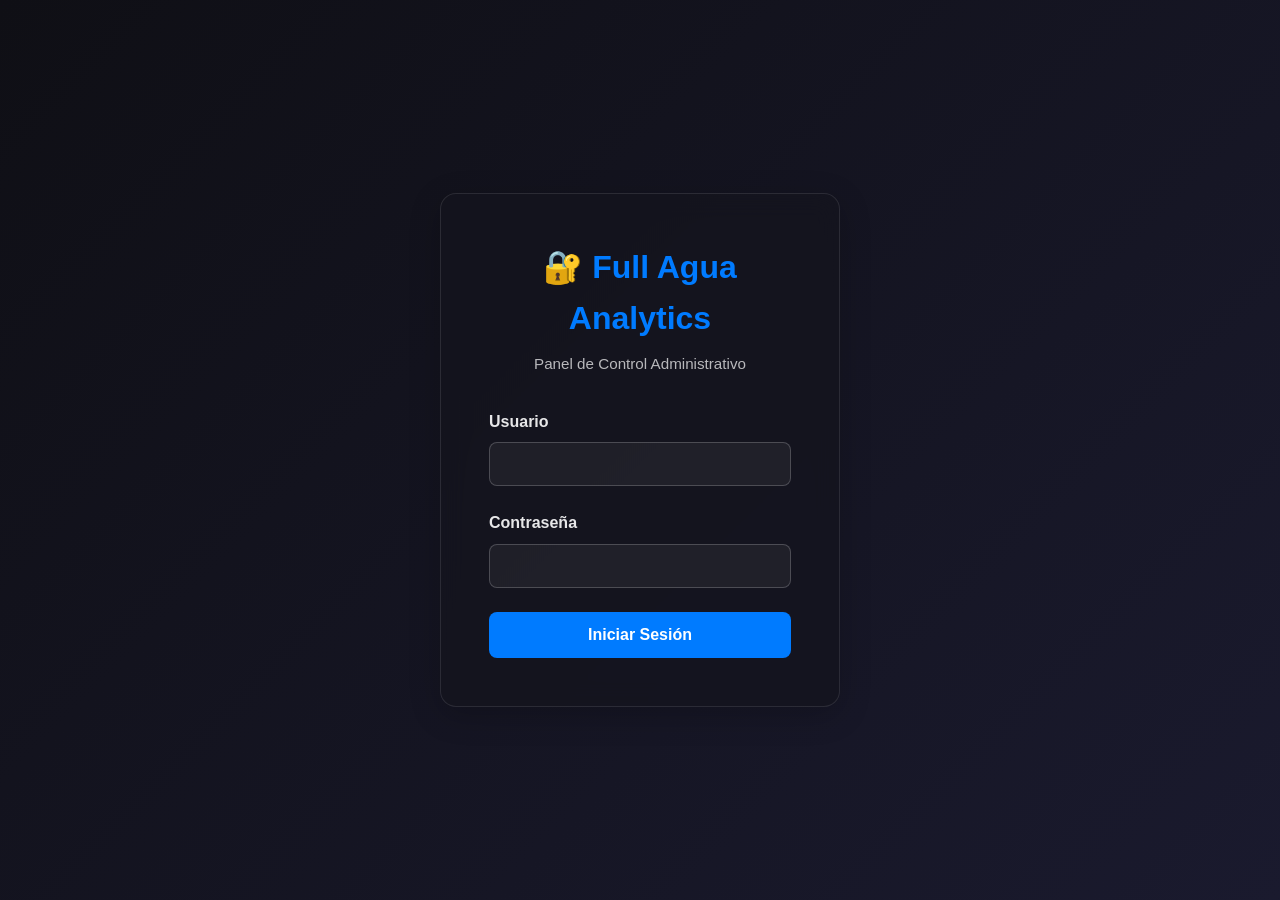
<file: dashboard.html>
<!DOCTYPE html>
<html lang="es">
<head>
  <meta charset="UTF-8">
  <meta name="viewport" content="width=device-width, initial-scale=1.0">
  <title>Dashboard Analytics - Full Agua Service</title>
  <style>
    :root {
      --primary: #99a6b8;
      --accent: #007BFF;
      --cta-orange: #EB7100;
      --accent-green: #00D084;
      --dark-bg: #0f0f15;
      --card-bg: rgba(20, 20, 30, 0.75);
      --text-light: #FFFFFF;
      --border-radius: 16px;
      --shadow: 0 8px 32px rgba(0, 0, 0, 0.2);
      --transition: all 0.3s ease;
    }

    * {
      margin: 0;
      padding: 0;
      box-sizing: border-box;
    }

    body {
      font-family: 'Inter', -apple-system, BlinkMacSystemFont, 'Segoe UI', sans-serif;
      background: linear-gradient(135deg, #0f0f15 0%, #1a1a2e 100%);
      color: var(--text-light);
      line-height: 1.6;
      min-height: 100vh;
    }

    /* === LOGIN === */
    .login-container {
      display: flex;
      justify-content: center;
      align-items: center;
      min-height: 100vh;
      padding: 20px;
    }

    .login-box {
      background: var(--card-bg);
      backdrop-filter: blur(12px);
      border-radius: var(--border-radius);
      padding: 3rem;
      box-shadow: var(--shadow);
      border: 1px solid rgba(255, 255, 255, 0.1);
      max-width: 400px;
      width: 100%;
    }

    .login-logo {
      text-align: center;
      margin-bottom: 2rem;
    }

    .login-logo h1 {
      color: var(--accent);
      font-size: 2rem;
      margin-bottom: 0.5rem;
    }

    .login-logo p {
      color: rgba(255, 255, 255, 0.7);
      font-size: 0.95rem;
    }

    .form-group {
      margin-bottom: 1.5rem;
    }

    .form-group label {
      display: block;
      margin-bottom: 0.5rem;
      font-weight: 600;
      color: rgba(255, 255, 255, 0.9);
    }

    .form-group input {
      width: 100%;
      padding: 12px 16px;
      border-radius: 8px;
      border: 1px solid rgba(255, 255, 255, 0.2);
      background: rgba(255, 255, 255, 0.05);
      color: var(--text-light);
      font-size: 1rem;
      transition: var(--transition);
    }

    .form-group input:focus {
      outline: none;
      border-color: var(--accent);
      background: rgba(255, 255, 255, 0.1);
    }

    .btn-login {
      width: 100%;
      padding: 14px;
      border-radius: 8px;
      border: none;
      background: var(--accent);
      color: white;
      font-size: 1rem;
      font-weight: 600;
      cursor: pointer;
      transition: var(--transition);
    }

    .btn-login:hover {
      background: #0056b3;
      transform: translateY(-2px);
      box-shadow: 0 4px 12px rgba(0, 123, 255, 0.4);
    }

    .error-message {
      background: rgba(235, 113, 0, 0.2);
      border: 1px solid var(--cta-orange);
      border-radius: 8px;
      padding: 12px;
      margin-top: 1rem;
      text-align: center;
      color: var(--cta-orange);
      display: none;
    }

    /* === DASHBOARD === */
    .dashboard {
      display: block;
      min-height: 100vh;
    }

    .dashboard-header {
      background: var(--card-bg);
      backdrop-filter: blur(12px);
      padding: 1.5rem 5%;
      border-bottom: 1px solid rgba(255, 255, 255, 0.1);
      display: flex;
      justify-content: space-between;
      align-items: center;
      flex-wrap: wrap;
      gap: 1rem;
    }

    .dashboard-title {
      display: flex;
      align-items: center;
      gap: 1rem;
    }

    .dashboard-title h1 {
      font-size: 1.8rem;
      color: var(--accent);
    }

    .btn-logout {
      padding: 10px 24px;
      border-radius: 8px;
      border: 1px solid var(--cta-orange);
      background: transparent;
      color: var(--cta-orange);
      font-weight: 600;
      cursor: pointer;
      transition: var(--transition);
    }

    .btn-logout:hover {
      background: var(--cta-orange);
      color: white;
    }

    .btn-refresh {
      padding: 10px 24px;
      border-radius: 8px;
      border: 1px solid var(--accent-green);
      background: transparent;
      color: var(--accent-green);
      font-weight: 600;
      cursor: pointer;
      transition: var(--transition);
    }

    .btn-refresh:hover {
      background: var(--accent-green);
      color: white;
    }

    .dashboard-content {
      padding: 3rem 5%;
      max-width: 1400px;
      margin: 0 auto;
    }

    .stats-grid {
      display: grid;
      grid-template-columns: repeat(auto-fit, minmax(280px, 1fr));
      gap: 2rem;
      margin-bottom: 3rem;
    }

    .stat-card {
      background: var(--card-bg);
      backdrop-filter: blur(12px);
      border-radius: var(--border-radius);
      padding: 2rem;
      border: 1px solid rgba(255, 255, 255, 0.1);
      box-shadow: var(--shadow);
      transition: var(--transition);
    }

    .stat-card:hover {
      transform: translateY(-5px);
      box-shadow: 0 12px 40px rgba(0, 0, 0, 0.3);
    }

    .stat-icon {
      width: 60px;
      height: 60px;
      border-radius: 12px;
      display: flex;
      align-items: center;
      justify-content: center;
      font-size: 2rem;
      margin-bottom: 1rem;
    }

    .stat-icon.visits {
      background: rgba(0, 123, 255, 0.2);
      color: var(--accent);
    }

    .stat-icon.contact {
      background: rgba(0, 208, 132, 0.2);
      color: var(--accent-green);
    }

    .stat-icon.share {
      background: rgba(235, 113, 0, 0.2);
      color: var(--cta-orange);
    }

    .stat-number {
      font-size: 3rem;
      font-weight: 700;
      margin-bottom: 0.5rem;
      background: linear-gradient(135deg, #007BFF, #00D084);
      -webkit-background-clip: text;
      -webkit-text-fill-color: transparent;
      background-clip: text;
    }

    .stat-label {
      color: rgba(255, 255, 255, 0.7);
      font-size: 1.1rem;
      font-weight: 500;
    }

    .section-title {
      font-size: 1.8rem;
      margin-bottom: 1.5rem;
      color: var(--accent);
      display: flex;
      align-items: center;
      gap: 1rem;
    }

    .section-title::after {
      content: '';
      flex: 1;
      height: 2px;
      background: linear-gradient(to right, var(--accent), transparent);
    }

    .data-section {
      background: var(--card-bg);
      backdrop-filter: blur(12px);
      border-radius: var(--border-radius);
      padding: 2rem;
      margin-bottom: 2rem;
      border: 1px solid rgba(255, 255, 255, 0.1);
      box-shadow: var(--shadow);
    }

    .table-container {
      overflow-x: auto;
      max-height: 600px;
      overflow-y: auto;
    }

    .table-container::-webkit-scrollbar {
      width: 8px;
      height: 8px;
    }

    .table-container::-webkit-scrollbar-track {
      background: rgba(255, 255, 255, 0.05);
      border-radius: 4px;
    }

    .table-container::-webkit-scrollbar-thumb {
      background: var(--accent);
      border-radius: 4px;
    }

    .table-container::-webkit-scrollbar-thumb:hover {
      background: #0056b3;
    }

    table {
      width: 100%;
      border-collapse: collapse;
      margin-top: 1rem;
    }

    thead {
      background: rgba(0, 123, 255, 0.1);
      position: sticky;
      top: 0;
      z-index: 10;
    }

    th {
      padding: 1rem;
      text-align: left;
      font-weight: 600;
      color: var(--accent);
      border-bottom: 2px solid var(--accent);
    }

    td {
      padding: 1rem;
      border-bottom: 1px solid rgba(255, 255, 255, 0.1);
    }

    tbody tr {
      transition: var(--transition);
    }

    tbody tr:hover {
      background: rgba(255, 255, 255, 0.05);
    }

    .badge {
      display: inline-block;
      padding: 4px 12px;
      border-radius: 20px;
      font-size: 0.85rem;
      font-weight: 600;
    }

    .badge.whatsapp {
      background: rgba(37, 211, 102, 0.2);
      color: #25D366;
      border: 1px solid #25D366;
    }

    .badge.facebook {
      background: rgba(24, 119, 242, 0.2);
      color: #1877F2;
      border: 1px solid #1877F2;
    }

    .badge.copy_link {
      background: rgba(153, 166, 184, 0.2);
      color: var(--primary);
      border: 1px solid var(--primary);
    }

    .loading {
      text-align: center;
      padding: 3rem;
      font-size: 1.2rem;
      color: rgba(255, 255, 255, 0.7);
    }

    .no-data {
      text-align: center;
      padding: 3rem;
      color: rgba(255, 255, 255, 0.5);
      font-style: italic;
    }

    @media (max-width: 768px) {
      .dashboard-header {
        flex-direction: column;
        align-items: flex-start;
      }

      .dashboard-title h1 {
        font-size: 1.5rem;
      }

      .stats-grid {
        grid-template-columns: 1fr;
      }

      .stat-number {
        font-size: 2.5rem;
      }

      table {
        font-size: 0.9rem;
      }

      th, td {
        padding: 0.75rem 0.5rem;
      }
    }

    .hidden {
      display: none !important;
    }
  </style>
</head>
<body>
  <!-- LOGIN -->
  <div class="login-container" id="loginContainer">
    <div class="login-box">
      <div class="login-logo">
        <h1>🔐 Full Agua Analytics</h1>
        <p>Panel de Control Administrativo</p>
      </div>
      <form id="loginForm">
        <div class="form-group">
          <label for="username">Usuario</label>
          <input type="text" id="username" name="username" required autocomplete="username">
        </div>
        <div class="form-group">
          <label for="password">Contraseña</label>
          <input type="password" id="password" name="password" required autocomplete="current-password">
        </div>
        <button type="submit" class="btn-login">Iniciar Sesión</button>
        <div class="error-message" id="errorMessage">Usuario o contraseña incorrectos</div>
      </form>
    </div>
  </div>

  <!-- DASHBOARD -->
  <div class="dashboard hidden" id="dashboard">
    <header class="dashboard-header">
      <div class="dashboard-title">
        <h1>📊 Dashboard Analytics</h1>
      </div>
      <div style="display: flex; gap: 1rem;">
        <button class="btn-refresh" onclick="loadData()">🔄 Actualizar</button>
        <button class="btn-logout" onclick="logout()">Cerrar Sesión</button>
      </div>
    </header>

    <main class="dashboard-content">
      <!-- ESTADÍSTICAS RESUMEN -->
      <div class="stats-grid">
        <div class="stat-card">
          <div class="stat-icon visits">👁️</div>
          <div class="stat-number" id="totalVisits">0</div>
          <div class="stat-label">Visitas Totales</div>
        </div>
        <div class="stat-card">
          <div class="stat-icon contact">📞</div>
          <div class="stat-number" id="totalContacts">0</div>
          <div class="stat-label">Clicks de Contacto</div>
        </div>
        <div class="stat-card">
          <div class="stat-icon share">📤</div>
          <div class="stat-number" id="totalShares">0</div>
          <div class="stat-label">Veces Compartido</div>
        </div>
      </div>

      <!-- VISITAS A LA PÁGINA -->
      <section class="data-section">
        <h2 class="section-title">👁️ Visitas a la Página</h2>
        <div class="table-container">
          <table>
            <thead>
              <tr>
                <th>Fecha y Hora</th>
                <th>Navegador</th>
                <th>Resolución</th>
                <th>Ubicación</th>
              </tr>
            </thead>
            <tbody id="visitsTable">
              <tr><td colspan="4" class="loading">Cargando datos...</td></tr>
            </tbody>
          </table>
        </div>
      </section>

      <!-- CLICKS DE CONTACTO -->
      <section class="data-section">
        <h2 class="section-title">📞 Clicks de Contacto (WhatsApp/Facebook)</h2>
        <div class="table-container">
          <table>
            <thead>
              <tr>
                <th>Fecha y Hora</th>
                <th>Plataforma</th>
                <th>Ubicación del Botón</th>
                <th>URL</th>
              </tr>
            </thead>
            <tbody id="contactsTable">
              <tr><td colspan="4" class="loading">Cargando datos...</td></tr>
            </tbody>
          </table>
        </div>
      </section>

      <!-- COMPARTIDOS -->
      <section class="data-section">
        <h2 class="section-title">📤 Veces que se Compartió el Sitio</h2>
        <div class="table-container">
          <table>
            <thead>
              <tr>
                <th>Fecha y Hora</th>
                <th>Plataforma</th>
                <th>Ubicación del Botón</th>
              </tr>
            </thead>
            <tbody id="sharesTable">
              <tr><td colspan="3" class="loading">Cargando datos...</td></tr>
            </tbody>
          </table>
        </div>
      </section>
    </main>
  </div>

  <script>
    // Configuración de Supabase
    const SUPABASE_URL = 'https://wbjirmuvpdxwqciasapb.supabase.co';
    const SUPABASE_ANON_KEY = 'eyJhbGciOiJIUzI1NiIsInR5cCI6IkpXVCJ9.eyJpc3MiOiJzdXBhYmFzZSIsInJlZiI6IndiamlybXV2cGR4d3FjaWFzYXBiIiwicm9sZSI6ImFub24iLCJpYXQiOjE3NjIzMDA2MTUsImV4cCI6MjA3Nzg3NjYxNX0.5pbhQbmO_EPxedegYixlShfEuY23nAfKpmE-x_PoyU8';

    // Credenciales (CAMBIAR POR LAS TUYAS)
    const CREDENTIALS = {
      username: 'admin',
      password: 'fullAgua2025'
    };

    // LOGIN
    document.getElementById('loginForm').addEventListener('submit', (e) => {
      e.preventDefault();
      const username = document.getElementById('username').value;
      const password = document.getElementById('password').value;
      
      if (username === CREDENTIALS.username && password === CREDENTIALS.password) {
        sessionStorage.setItem('authenticated', 'true');
        showDashboard();
        loadData();
      } else {
        document.getElementById('errorMessage').style.display = 'block';
        setTimeout(() => {
          document.getElementById('errorMessage').style.display = 'none';
        }, 3000);
      }
    });

    // LOGOUT
    function logout() {
      sessionStorage.removeItem('authenticated');
      document.getElementById('dashboard').classList.add('hidden');
      document.getElementById('loginContainer').style.display = 'flex';
    }

    // MOSTRAR DASHBOARD
    function showDashboard() {
      document.getElementById('loginContainer').style.display = 'none';
      document.getElementById('dashboard').classList.remove('hidden');
    }

    // VERIFICAR AUTENTICACIÓN AL CARGAR
    if (sessionStorage.getItem('authenticated') === 'true') {
      showDashboard();
      loadData();
    }

    // CARGAR DATOS DE SUPABASE
    async function loadData() {
      try {
        await Promise.all([
          loadVisits(),
          loadContacts(),
          loadShares()
        ]);
      } catch (error) {
        console.error('Error cargando datos:', error);
      }
    }

    // CARGAR VISITAS
    async function loadVisits() {
      try {
        // 1. Obtener el TOTAL de visitas (sin límite)
        const countResponse = await fetch(`${SUPABASE_URL}/rest/v1/page_visits?select=id`, {
          headers: {
            'apikey': SUPABASE_ANON_KEY,
            'Authorization': `Bearer ${SUPABASE_ANON_KEY}`,
            'Prefer': 'count=exact'
          }
        });
        
        const totalCount = countResponse.headers.get('content-range')?.split('/')[1] || '0';
        document.getElementById('totalVisits').textContent = totalCount;
        
        // 2. Obtener las últimas 10 visitas para la tabla (cambiado de 50 a 10)
        const response = await fetch(`${SUPABASE_URL}/rest/v1/page_visits?select=*&order=visited_at.desc&limit=10`, {
          headers: {
            'apikey': SUPABASE_ANON_KEY,
            'Authorization': `Bearer ${SUPABASE_ANON_KEY}`
          }
        });
        
        const data = await response.json();
        
        const tbody = document.getElementById('visitsTable');
        if (data.length === 0) {
          tbody.innerHTML = '<tr><td colspan="4" class="no-data">No hay visitas registradas</td></tr>';
          return;
        }
        
        tbody.innerHTML = data.map(visit => `
          <tr>
            <td>${formatDate(visit.visited_at)}</td>
            <td>${getBrowser(visit.user_agent)}</td>
            <td>${visit.screen_width}x${visit.screen_height}</td>
            <td>${visit.page_url || 'N/A'}</td>
          </tr>
        `).join('');
      } catch (error) {
        console.error('Error cargando visitas:', error);
        document.getElementById('visitsTable').innerHTML = '<tr><td colspan="4" class="no-data">Error al cargar datos</td></tr>';
      }
    }

    // CARGAR CONTACTOS
    async function loadContacts() {
      try {
        // Total de contactos
        const countResponse = await fetch(`${SUPABASE_URL}/rest/v1/contact_clicks?select=id`, {
          headers: {
            'apikey': SUPABASE_ANON_KEY,
            'Authorization': `Bearer ${SUPABASE_ANON_KEY}`,
            'Prefer': 'count=exact'
          }
        });
        
        const totalCount = countResponse.headers.get('content-range')?.split('/')[1] || '0';
        document.getElementById('totalContacts').textContent = totalCount;
        
        // Últimos 10 contactos (cambiado de 50 a 10)
        const response = await fetch(`${SUPABASE_URL}/rest/v1/contact_clicks?select=*&order=clicked_at.desc&limit=10`, {
          headers: {
            'apikey': SUPABASE_ANON_KEY,
            'Authorization': `Bearer ${SUPABASE_ANON_KEY}`
          }
        });
        
        const data = await response.json();
        
        const tbody = document.getElementById('contactsTable');
        if (data.length === 0) {
          tbody.innerHTML = '<tr><td colspan="4" class="no-data">No hay clicks de contacto registrados</td></tr>';
          return;
        }
        
        tbody.innerHTML = data.map(contact => `
          <tr>
            <td>${formatDate(contact.clicked_at)}</td>
            <td><span class="badge ${contact.contact_type}">${contact.contact_type === 'whatsapp' ? '📱 WhatsApp' : '📘 Facebook'}</span></td>
            <td>${formatLocation(contact.button_location)}</td>
            <td style="font-size: 0.85rem; color: rgba(255,255,255,0.6);">${contact.target_url || 'N/A'}</td>
          </tr>
        `).join('');
      } catch (error) {
        console.error('Error cargando contactos:', error);
        document.getElementById('contactsTable').innerHTML = '<tr><td colspan="4" class="no-data">Error al cargar datos</td></tr>';
      }
    }

    // CARGAR COMPARTIDOS
    async function loadShares() {
      try {
        // Total de compartidos
        const countResponse = await fetch(`${SUPABASE_URL}/rest/v1/share_clicks?select=id`, {
          headers: {
            'apikey': SUPABASE_ANON_KEY,
            'Authorization': `Bearer ${SUPABASE_ANON_KEY}`,
            'Prefer': 'count=exact'
          }
        });
        
        const totalCount = countResponse.headers.get('content-range')?.split('/')[1] || '0';
        document.getElementById('totalShares').textContent = totalCount;
        
        // Últimos 50 compartidos
        const response = await fetch(`${SUPABASE_URL}/rest/v1/share_clicks?select=*&order=shared_at.desc&limit=50`, {
          headers: {
            'apikey': SUPABASE_ANON_KEY,
            'Authorization': `Bearer ${SUPABASE_ANON_KEY}`
          }
        });
        
        const data = await response.json();
        
        const tbody = document.getElementById('sharesTable');
        if (data.length === 0) {
          tbody.innerHTML = '<tr><td colspan="3" class="no-data">No hay compartidos registrados</td></tr>';
          return;
        }
        
        tbody.innerHTML = data.map(share => `
          <tr>
            <td>${formatDate(share.shared_at)}</td>
            <td><span class="badge ${share.share_platform}">${getPlatformIcon(share.share_platform)}</span></td>
            <td>${formatLocation(share.button_location)}</td>
          </tr>
        `).join('');
      } catch (error) {
        console.error('Error cargando compartidos:', error);
        document.getElementById('sharesTable').innerHTML = '<tr><td colspan="3" class="no-data">Error al cargar datos</td></tr>';
      }
    }

    // UTILIDADES
    function formatDate(dateString) {
      const date = new Date(dateString);
      return date.toLocaleString('es-UY', {
        year: 'numeric',
        month: '2-digit',
        day: '2-digit',
        hour: '2-digit',
        minute: '2-digit',
        second: '2-digit'
      });
    }

    function getBrowser(userAgent) {
      if (!userAgent) return 'Desconocido';
      if (userAgent.includes('Chrome')) return 'Chrome';
      if (userAgent.includes('Firefox')) return 'Firefox';
      if (userAgent.includes('Safari')) return 'Safari';
      if (userAgent.includes('Edge')) return 'Edge';
      return 'Otro';
    }

    function formatLocation(location) {
      const locations = {
        'floating_button': '🔘 Botón Flotante',
        'header_cta': '📌 Header CTA',
        'cta_section': '🎯 Sección CTA',
        'contact_section': '📧 Sección Contacto',
        'footer': '⬇️ Footer',
        'footer_contact': '⬇️ Footer Contacto',
        'footer_social': '⬇️ Footer Social',
        'header_share': '📤 Header Compartir',
        'footer_share': '📤 Footer Compartir'
      };
      return locations[location] || location;
    }

    function getPlatformIcon(platform) {
      const platforms = {
        'whatsapp': '📱 WhatsApp',
        'facebook': '📘 Facebook',
        'copy_link': '🔗 Copiar Link'
      };
      return platforms[platform] || platform;
    }
  </script>
</body>
</html>
</file>
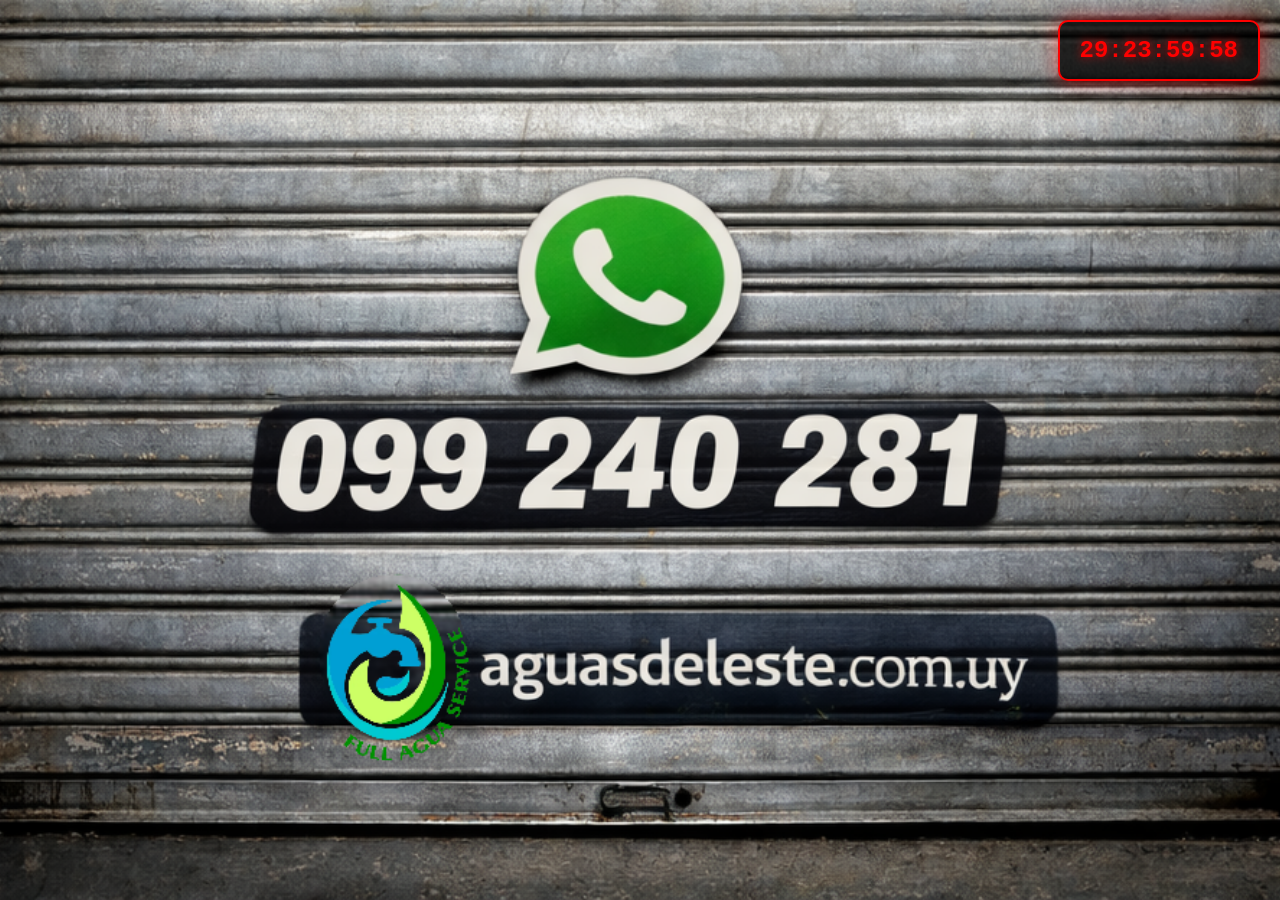
<file: indexclosed.html>
<!DOCTYPE html>
<html lang="es">
<head>
    <meta charset="UTF-8">
    <meta name="viewport" content="width=device-width, initial-scale=1.0">
    <title>Aguas del Este - Contacto</title>
    <style>
        * {
            margin: 0;
            padding: 0;
            box-sizing: border-box;
        }
        
        body {
            width: 100vw;
            height: 100vh;
            overflow: hidden;
            position: relative;
            display: flex;
            align-items: center;
            justify-content: center;
            background-color: #000;
        }
        
        .background {
            width: 100%;
            height: 100%;
            background-image: url('cortina1.png');
            background-size: cover;
            background-position: center center;
            background-repeat: no-repeat;
        }
        
        /* Tablets en vertical y celulares */
        @media (max-width: 768px) {
            .background {
                background-image: url('cortina2.png');
            }
        }
        
        /* Celulares en horizontal */
        @media (max-height: 500px) and (orientation: landscape) {
            .background {
                background-image: url('cortina1.png');
            }
        }
        
        /* Pantallas muy anchas (ultra wide) */
        @media (min-aspect-ratio: 21/9) {
            .background {
                background-size: contain;
            }
        }
        
        /* Pantallas muy altas */
        @media (max-aspect-ratio: 9/16) {
            .background {
                background-size: 100% auto;
            }
        }
        
        .countdown-container {
            position: fixed;
            top: 20px;
            right: 20px;
            background: rgba(0, 0, 0, 0.8);
            padding: 15px 20px;
            border-radius: 10px;
            border: 2px solid #ff0000;
            box-shadow: 0 0 20px rgba(255, 0, 0, 0.5);
            z-index: 1000;
        }
        
        .countdown-title {
            color: #ff0000;
            font-family: Arial, sans-serif;
            font-size: 14px;
            font-weight: bold;
            text-align: center;
            margin-bottom: 8px;
            text-transform: uppercase;
            letter-spacing: 1px;
        }
        
        .countdown {
            color: #ff0000;
            font-family: 'Courier New', monospace;
            font-size: 24px;
            font-weight: bold;
            text-align: center;
            text-shadow: 0 0 10px rgba(255, 0, 0, 0.8);
        }
        
        .warning {
            color: #ff6666;
            font-family: Arial, sans-serif;
            font-size: 11px;
            text-align: center;
            margin-top: 8px;
            font-style: italic;
        }

        @media (max-width: 768px) {
            .countdown-container {
                top: 10px;
                right: 10px;
                padding: 10px 15px;
            }
            
            .countdown-title {
                font-size: 12px;
            }
            
            .countdown {
                font-size: 18px;
            }
            
            .warning {
                font-size: 9px;
            }
        }
    </style>
</head>
<body>
    <div class="background"></div>
    
    <div class="countdown-container">
        <div class="countdown" id="countdown">30:00:00:00</div>
    </div>

    <script>
        // Fecha de expiración: 30 días desde ahora
        const expireDate = new Date();
        expireDate.setDate(expireDate.getDate() + 30);
        
        function updateCountdown() {
            const now = new Date().getTime();
            const distance = expireDate.getTime() - now;
            
            if (distance < 0) {
                document.getElementById('countdown').innerHTML = '00:00:00:00';
                document.querySelector('.warning').innerHTML = 'SITIO EXPIRADO';
                return;
            }
            
            const days = Math.floor(distance / (1000 * 60 * 60 * 24));
            const hours = Math.floor((distance % (1000 * 60 * 60 * 24)) / (1000 * 60 * 60));
            const minutes = Math.floor((distance % (1000 * 60 * 60)) / (1000 * 60));
            const seconds = Math.floor((distance % (1000 * 60)) / 1000);
            
            document.getElementById('countdown').innerHTML = 
                String(days).padStart(2, '0') + ':' +
                String(hours).padStart(2, '0') + ':' +
                String(minutes).padStart(2, '0') + ':' +
                String(seconds).padStart(2, '0');
        }
        
        updateCountdown();
        setInterval(updateCountdown, 1000);
    </script>
</body>
</html>
</file>
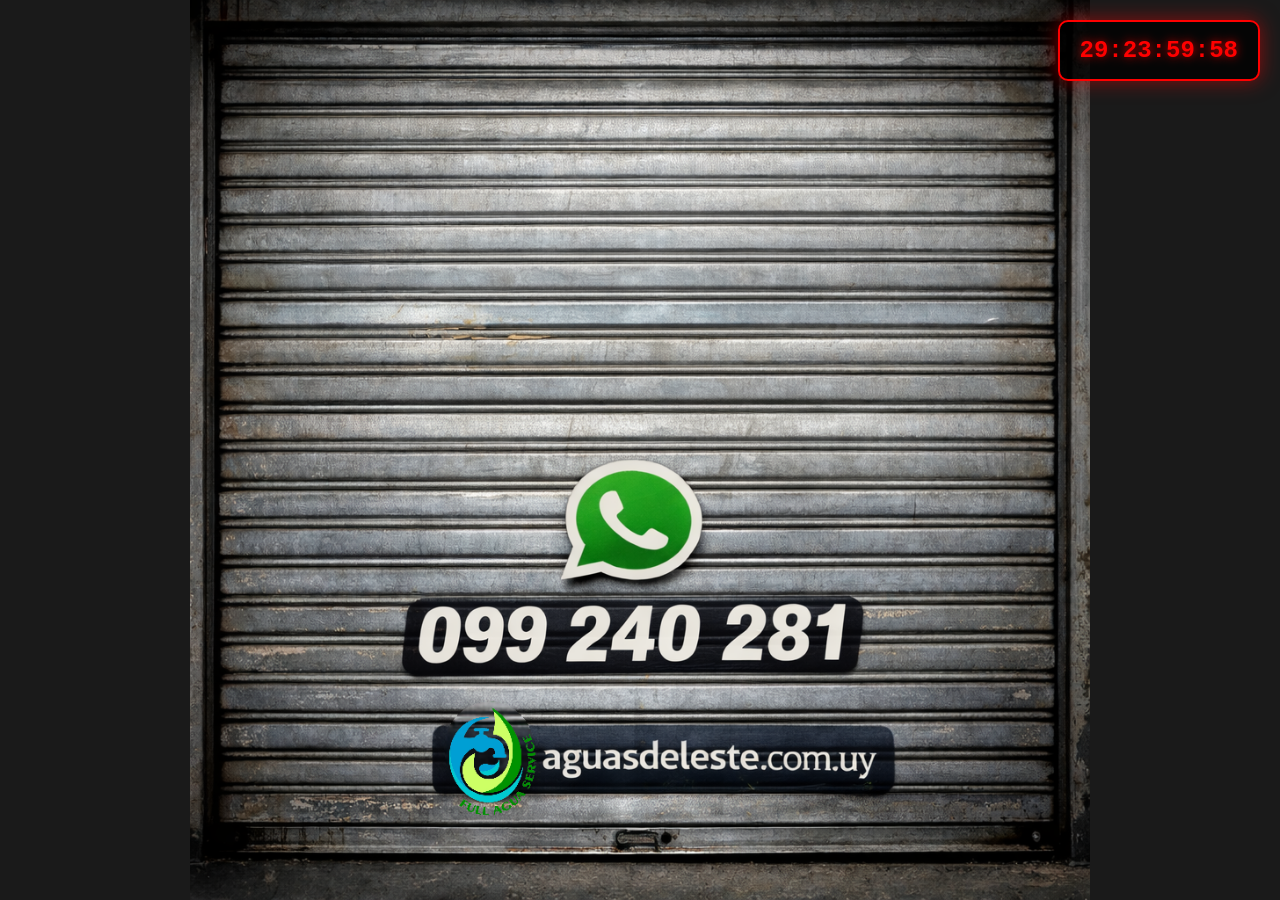
<file: indexe.html>
<!DOCTYPE html>
<html lang="es">
<head>
    <meta charset="UTF-8">
    <meta name="viewport" content="width=device-width, initial-scale=1.0">
    <title>Aguas del Este - Contacto</title>
    <style>
        * {
            margin: 0;
            padding: 0;
            box-sizing: border-box;
        }
        
        body {
            width: 100vw;
            height: 100vh;
            overflow: hidden;
            position: relative;
        }
        
        .background {
            width: 100%;
            height: 100%;
            background-image: url('cortina.png');
            background-size: contain;
            background-position: center;
            background-repeat: no-repeat;
            background-color: #1a1a1a;
        }
        
        .countdown-container {
            position: fixed;
            top: 20px;
            right: 20px;
            background: rgba(0, 0, 0, 0.8);
            padding: 15px 20px;
            border-radius: 10px;
            border: 2px solid #ff0000;
            box-shadow: 0 0 20px rgba(255, 0, 0, 0.5);
            z-index: 1000;
        }
        
        .countdown-title {
            color: #ff0000;
            font-family: Arial, sans-serif;
            font-size: 14px;
            font-weight: bold;
            text-align: center;
            margin-bottom: 8px;
            text-transform: uppercase;
            letter-spacing: 1px;
        }
        
        .countdown {
            color: #ff0000;
            font-family: 'Courier New', monospace;
            font-size: 24px;
            font-weight: bold;
            text-align: center;
            text-shadow: 0 0 10px rgba(255, 0, 0, 0.8);
        }
        
        .warning {
            color: #ff6666;
            font-family: Arial, sans-serif;
            font-size: 11px;
            text-align: center;
            margin-top: 8px;
            font-style: italic;
        }

        @media (max-width: 768px) {
            .countdown-container {
                top: 10px;
                right: 10px;
                padding: 10px 15px;
            }
            
            .countdown-title {
                font-size: 12px;
            }
            
            .countdown {
                font-size: 18px;
            }
            
            .warning {
                font-size: 9px;
            }
        }
    </style>
</head>
<body>
    <div class="background"></div>
    
    <div class="countdown-container">
        <div class="countdown" id="countdown">30:00:00:00</div>
    </div>

    <script>
        // Fecha de expiración: 30 días desde ahora
        const expireDate = new Date();
        expireDate.setDate(expireDate.getDate() + 30);
        
        function updateCountdown() {
            const now = new Date().getTime();
            const distance = expireDate.getTime() - now;
            
            if (distance < 0) {
                document.getElementById('countdown').innerHTML = '00:00:00:00';
                document.querySelector('.warning').innerHTML = 'SITIO EXPIRADO';
                return;
            }
            
            const days = Math.floor(distance / (1000 * 60 * 60 * 24));
            const hours = Math.floor((distance % (1000 * 60 * 60 * 24)) / (1000 * 60 * 60));
            const minutes = Math.floor((distance % (1000 * 60 * 60)) / (1000 * 60));
            const seconds = Math.floor((distance % (1000 * 60)) / 1000);
            
            document.getElementById('countdown').innerHTML = 
                String(days).padStart(2, '0') + ':' +
                String(hours).padStart(2, '0') + ':' +
                String(minutes).padStart(2, '0') + ':' +
                String(seconds).padStart(2, '0');
        }
        
        updateCountdown();
        setInterval(updateCountdown, 1000);
    </script>
</body>
</html>
</file>
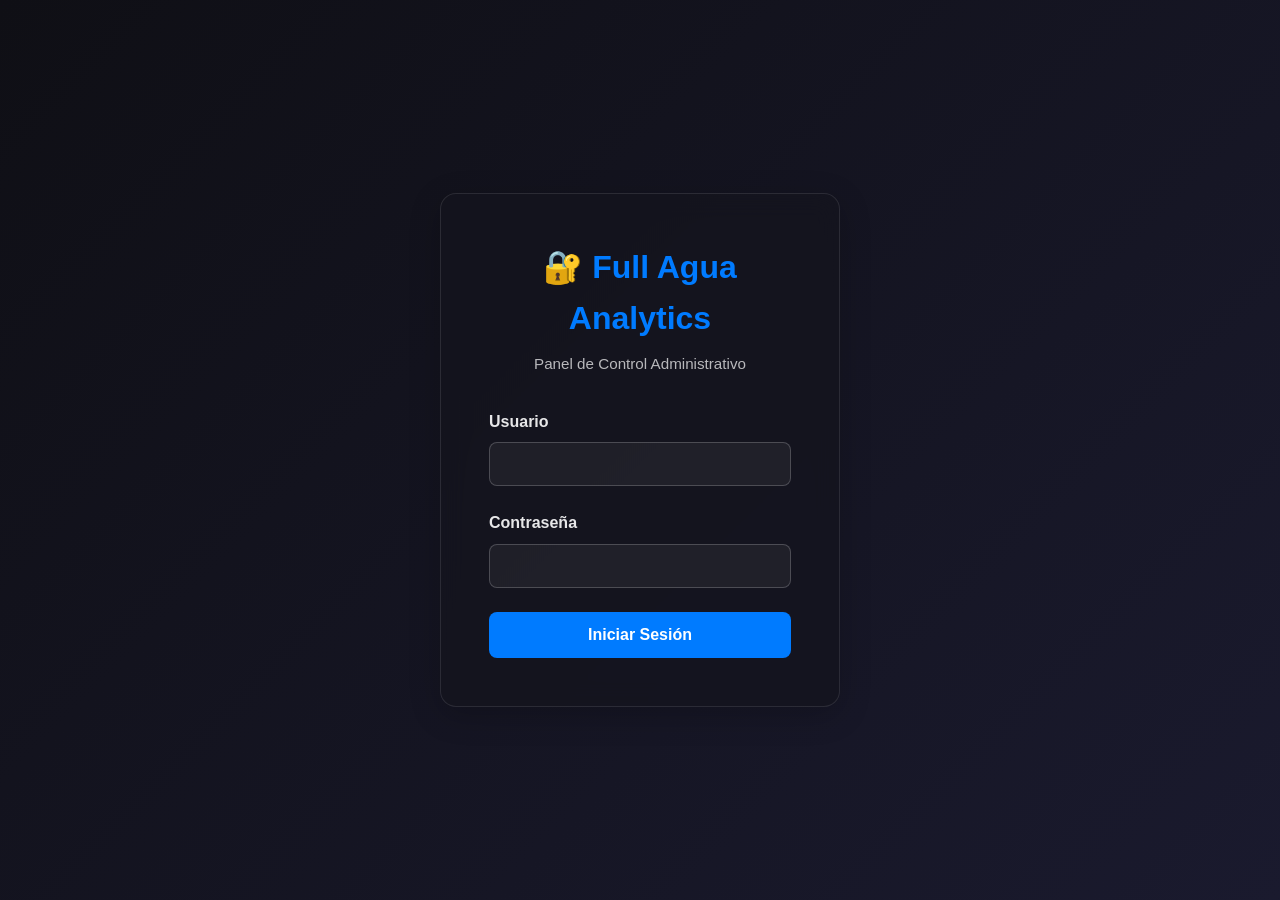
<file: old2/dashboard.html>
<!DOCTYPE html>
<html lang="es">
<head>
  <meta charset="UTF-8">
  <meta name="viewport" content="width=device-width, initial-scale=1.0">
  <title>Dashboard Analytics - Full Agua Service</title>
  <style>
    :root {
      --primary: #99a6b8;
      --accent: #007BFF;
      --cta-orange: #EB7100;
      --accent-green: #00D084;
      --dark-bg: #0f0f15;
      --card-bg: rgba(20, 20, 30, 0.75);
      --text-light: #FFFFFF;
      --border-radius: 16px;
      --shadow: 0 8px 32px rgba(0, 0, 0, 0.2);
      --transition: all 0.3s ease;
    }

    * {
      margin: 0;
      padding: 0;
      box-sizing: border-box;
    }

    body {
      font-family: 'Inter', -apple-system, BlinkMacSystemFont, 'Segoe UI', sans-serif;
      background: linear-gradient(135deg, #0f0f15 0%, #1a1a2e 100%);
      color: var(--text-light);
      line-height: 1.6;
      min-height: 100vh;
    }

    /* === LOGIN === */
    .login-container {
      display: flex;
      justify-content: center;
      align-items: center;
      min-height: 100vh;
      padding: 20px;
    }

    .login-box {
      background: var(--card-bg);
      backdrop-filter: blur(12px);
      border-radius: var(--border-radius);
      padding: 3rem;
      box-shadow: var(--shadow);
      border: 1px solid rgba(255, 255, 255, 0.1);
      max-width: 400px;
      width: 100%;
    }

    .login-logo {
      text-align: center;
      margin-bottom: 2rem;
    }

    .login-logo h1 {
      color: var(--accent);
      font-size: 2rem;
      margin-bottom: 0.5rem;
    }

    .login-logo p {
      color: rgba(255, 255, 255, 0.7);
      font-size: 0.95rem;
    }

    .form-group {
      margin-bottom: 1.5rem;
    }

    .form-group label {
      display: block;
      margin-bottom: 0.5rem;
      font-weight: 600;
      color: rgba(255, 255, 255, 0.9);
    }

    .form-group input {
      width: 100%;
      padding: 12px 16px;
      border-radius: 8px;
      border: 1px solid rgba(255, 255, 255, 0.2);
      background: rgba(255, 255, 255, 0.05);
      color: var(--text-light);
      font-size: 1rem;
      transition: var(--transition);
    }

    .form-group input:focus {
      outline: none;
      border-color: var(--accent);
      background: rgba(255, 255, 255, 0.1);
    }

    .btn-login {
      width: 100%;
      padding: 14px;
      border-radius: 8px;
      border: none;
      background: var(--accent);
      color: white;
      font-size: 1rem;
      font-weight: 600;
      cursor: pointer;
      transition: var(--transition);
    }

    .btn-login:hover {
      background: #0056b3;
      transform: translateY(-2px);
      box-shadow: 0 4px 12px rgba(0, 123, 255, 0.4);
    }

    .error-message {
      background: rgba(235, 113, 0, 0.2);
      border: 1px solid var(--cta-orange);
      border-radius: 8px;
      padding: 12px;
      margin-top: 1rem;
      text-align: center;
      color: var(--cta-orange);
      display: none;
    }

    /* === DASHBOARD === */
    .dashboard {
      display: block;
      min-height: 100vh;
    }

    .dashboard-header {
      background: var(--card-bg);
      backdrop-filter: blur(12px);
      padding: 1.5rem 5%;
      border-bottom: 1px solid rgba(255, 255, 255, 0.1);
      display: flex;
      justify-content: space-between;
      align-items: center;
      flex-wrap: wrap;
      gap: 1rem;
    }

    .dashboard-title {
      display: flex;
      align-items: center;
      gap: 1rem;
    }

    .dashboard-title h1 {
      font-size: 1.8rem;
      color: var(--accent);
    }

    .btn-logout {
      padding: 10px 24px;
      border-radius: 8px;
      border: 1px solid var(--cta-orange);
      background: transparent;
      color: var(--cta-orange);
      font-weight: 600;
      cursor: pointer;
      transition: var(--transition);
    }

    .btn-logout:hover {
      background: var(--cta-orange);
      color: white;
    }

    .btn-refresh {
      padding: 10px 24px;
      border-radius: 8px;
      border: 1px solid var(--accent-green);
      background: transparent;
      color: var(--accent-green);
      font-weight: 600;
      cursor: pointer;
      transition: var(--transition);
    }

    .btn-refresh:hover {
      background: var(--accent-green);
      color: white;
    }

    .dashboard-content {
      padding: 3rem 5%;
      max-width: 1400px;
      margin: 0 auto;
    }

    .stats-grid {
      display: grid;
      grid-template-columns: repeat(auto-fit, minmax(280px, 1fr));
      gap: 2rem;
      margin-bottom: 3rem;
    }

    .stat-card {
      background: var(--card-bg);
      backdrop-filter: blur(12px);
      border-radius: var(--border-radius);
      padding: 2rem;
      border: 1px solid rgba(255, 255, 255, 0.1);
      box-shadow: var(--shadow);
      transition: var(--transition);
    }

    .stat-card:hover {
      transform: translateY(-5px);
      box-shadow: 0 12px 40px rgba(0, 0, 0, 0.3);
    }

    .stat-icon {
      width: 60px;
      height: 60px;
      border-radius: 12px;
      display: flex;
      align-items: center;
      justify-content: center;
      font-size: 2rem;
      margin-bottom: 1rem;
    }

    .stat-icon.visits {
      background: rgba(0, 123, 255, 0.2);
      color: var(--accent);
    }

    .stat-icon.contact {
      background: rgba(0, 208, 132, 0.2);
      color: var(--accent-green);
    }

    .stat-icon.share {
      background: rgba(235, 113, 0, 0.2);
      color: var(--cta-orange);
    }

    .stat-number {
      font-size: 3rem;
      font-weight: 700;
      margin-bottom: 0.5rem;
      background: linear-gradient(135deg, #007BFF, #00D084);
      -webkit-background-clip: text;
      -webkit-text-fill-color: transparent;
      background-clip: text;
    }

    .stat-label {
      color: rgba(255, 255, 255, 0.7);
      font-size: 1.1rem;
      font-weight: 500;
    }

    .section-title {
      font-size: 1.8rem;
      margin-bottom: 1.5rem;
      color: var(--accent);
      display: flex;
      align-items: center;
      gap: 1rem;
    }

    .section-title::after {
      content: '';
      flex: 1;
      height: 2px;
      background: linear-gradient(to right, var(--accent), transparent);
    }

    .data-section {
      background: var(--card-bg);
      backdrop-filter: blur(12px);
      border-radius: var(--border-radius);
      padding: 2rem;
      margin-bottom: 2rem;
      border: 1px solid rgba(255, 255, 255, 0.1);
      box-shadow: var(--shadow);
    }

    .table-container {
      overflow-x: auto;
      max-height: 600px;
      overflow-y: auto;
    }

    .table-container::-webkit-scrollbar {
      width: 8px;
      height: 8px;
    }

    .table-container::-webkit-scrollbar-track {
      background: rgba(255, 255, 255, 0.05);
      border-radius: 4px;
    }

    .table-container::-webkit-scrollbar-thumb {
      background: var(--accent);
      border-radius: 4px;
    }

    .table-container::-webkit-scrollbar-thumb:hover {
      background: #0056b3;
    }

    table {
      width: 100%;
      border-collapse: collapse;
      margin-top: 1rem;
    }

    thead {
      background: rgba(0, 123, 255, 0.1);
      position: sticky;
      top: 0;
      z-index: 10;
    }

    th {
      padding: 1rem;
      text-align: left;
      font-weight: 600;
      color: var(--accent);
      border-bottom: 2px solid var(--accent);
    }

    td {
      padding: 1rem;
      border-bottom: 1px solid rgba(255, 255, 255, 0.1);
    }

    tbody tr {
      transition: var(--transition);
    }

    tbody tr:hover {
      background: rgba(255, 255, 255, 0.05);
    }

    .badge {
      display: inline-block;
      padding: 4px 12px;
      border-radius: 20px;
      font-size: 0.85rem;
      font-weight: 600;
    }

    .badge.whatsapp {
      background: rgba(37, 211, 102, 0.2);
      color: #25D366;
      border: 1px solid #25D366;
    }

    .badge.facebook {
      background: rgba(24, 119, 242, 0.2);
      color: #1877F2;
      border: 1px solid #1877F2;
    }

    .badge.copy_link {
      background: rgba(153, 166, 184, 0.2);
      color: var(--primary);
      border: 1px solid var(--primary);
    }
.badge.instagram {
  background: rgba(228, 64, 95, 0.2);
  color: #E4405F;
  border: 1px solid #E4405F;
}

    .loading {
      text-align: center;
      padding: 3rem;
      font-size: 1.2rem;
      color: rgba(255, 255, 255, 0.7);
    }

    .no-data {
      text-align: center;
      padding: 3rem;
      color: rgba(255, 255, 255, 0.5);
      font-style: italic;
    }

    @media (max-width: 768px) {
      .dashboard-header {
        flex-direction: column;
        align-items: flex-start;
      }

      .dashboard-title h1 {
        font-size: 1.5rem;
      }

      .stats-grid {
        grid-template-columns: 1fr;
      }

      .stat-number {
        font-size: 2.5rem;
      }

      table {
        font-size: 0.9rem;
      }

      th, td {
        padding: 0.75rem 0.5rem;
      }
    }

    .hidden {
      display: none !important;
    }
  </style>
</head>
<body>
  <!-- LOGIN -->
  <div class="login-container" id="loginContainer">
    <div class="login-box">
      <div class="login-logo">
        <h1>🔐 Full Agua Analytics</h1>
        <p>Panel de Control Administrativo</p>
      </div>
      <form id="loginForm">
        <div class="form-group">
          <label for="username">Usuario</label>
          <input type="text" id="username" name="username" required autocomplete="username">
        </div>
        <div class="form-group">
          <label for="password">Contraseña</label>
          <input type="password" id="password" name="password" required autocomplete="current-password">
        </div>
        <button type="submit" class="btn-login">Iniciar Sesión</button>
        <div class="error-message" id="errorMessage">Usuario o contraseña incorrectos</div>
      </form>
    </div>
  </div>

  <!-- DASHBOARD -->
  <div class="dashboard hidden" id="dashboard">
    <header class="dashboard-header">
      <div class="dashboard-title">
        <h1>📊 Dashboard Analytics</h1>
      </div>
      <div style="display: flex; gap: 1rem;">
        <button class="btn-refresh" onclick="loadData()">🔄 Actualizar</button>
        <button class="btn-logout" onclick="logout()">Cerrar Sesión</button>
      </div>
    </header>

    <main class="dashboard-content">
      <!-- ESTADÍSTICAS RESUMEN -->
      <div class="stats-grid">
        <div class="stat-card">
          <div class="stat-icon visits">👁️</div>
          <div class="stat-number" id="totalVisits">0</div>
          <div class="stat-label">Visitas Totales</div>
        </div>
        <div class="stat-card">
          <div class="stat-icon contact">📞</div>
          <div class="stat-number" id="totalContacts">0</div>
          <div class="stat-label">Clicks de Contacto</div>
        </div>
        <div class="stat-card">
          <div class="stat-icon share">📤</div>
          <div class="stat-number" id="totalShares">0</div>
          <div class="stat-label">Veces Compartido</div>
        </div>
      </div>

      <!-- VISITAS A LA PÁGINA -->
      <section class="data-section">
        <h2 class="section-title">👁️ Visitas a la Página</h2>
        <div class="table-container">
          <table>
            <thead>
              <tr>
                <th>Fecha y Hora</th>
                <th>Navegador</th>
                <th>Resolución</th>
                <th>Ubicación</th>
              </tr>
            </thead>
            <tbody id="visitsTable">
              <tr><td colspan="4" class="loading">Cargando datos...</td></tr>
            </tbody>
          </table>
        </div>
      </section>

      <!-- CLICKS DE CONTACTO -->
      <section class="data-section">
        <h2 class="section-title">📞 Clicks de Contacto (WhatsApp/Facebook/Instagram)</h2>
        <div class="table-container">
          <table>
            <thead>
              <tr>
                <th>Fecha y Hora</th>
                <th>Plataforma</th>
                <th>Ubicación del Botón</th>
                <th>URL</th>
              </tr>
            </thead>
            <tbody id="contactsTable">
              <tr><td colspan="4" class="loading">Cargando datos...</td></tr>
            </tbody>
          </table>
        </div>
      </section>

      <!-- COMPARTIDOS -->
      <section class="data-section">
        <h2 class="section-title">📤 Veces que se Compartió el Sitio</h2>
        <div class="table-container">
          <table>
            <thead>
              <tr>
                <th>Fecha y Hora</th>
                <th>Plataforma</th>
                <th>Ubicación del Botón</th>
              </tr>
            </thead>
            <tbody id="sharesTable">
              <tr><td colspan="3" class="loading">Cargando datos...</td></tr>
            </tbody>
          </table>
        </div>
      </section>
    </main>
  </div>

  <script>
    // Configuración de Supabase
    const SUPABASE_URL = 'https://wbjirmuvpdxwqciasapb.supabase.co';
    const SUPABASE_ANON_KEY = 'eyJhbGciOiJIUzI1NiIsInR5cCI6IkpXVCJ9.eyJpc3MiOiJzdXBhYmFzZSIsInJlZiI6IndiamlybXV2cGR4d3FjaWFzYXBiIiwicm9sZSI6ImFub24iLCJpYXQiOjE3NjIzMDA2MTUsImV4cCI6MjA3Nzg3NjYxNX0.5pbhQbmO_EPxedegYixlShfEuY23nAfKpmE-x_PoyU8';

    // Credenciales (CAMBIAR POR LAS TUYAS)
    const CREDENTIALS = {
      username: 'admin',
      password: 'fullAgua2025'
    };

    // LOGIN
    document.getElementById('loginForm').addEventListener('submit', (e) => {
      e.preventDefault();
      const username = document.getElementById('username').value;
      const password = document.getElementById('password').value;
      
      if (username === CREDENTIALS.username && password === CREDENTIALS.password) {
        sessionStorage.setItem('authenticated', 'true');
        showDashboard();
        loadData();
      } else {
        document.getElementById('errorMessage').style.display = 'block';
        setTimeout(() => {
          document.getElementById('errorMessage').style.display = 'none';
        }, 3000);
      }
    });

    // LOGOUT
    function logout() {
      sessionStorage.removeItem('authenticated');
      document.getElementById('dashboard').classList.add('hidden');
      document.getElementById('loginContainer').style.display = 'flex';
    }

    // MOSTRAR DASHBOARD
    function showDashboard() {
      document.getElementById('loginContainer').style.display = 'none';
      document.getElementById('dashboard').classList.remove('hidden');
    }

    // VERIFICAR AUTENTICACIÓN AL CARGAR
    if (sessionStorage.getItem('authenticated') === 'true') {
      showDashboard();
      loadData();
    }

    // CARGAR DATOS DE SUPABASE
    async function loadData() {
      try {
        await Promise.all([
          loadVisits(),
          loadContacts(),
          loadShares()
        ]);
      } catch (error) {
        console.error('Error cargando datos:', error);
      }
    }

    // CARGAR VISITAS
    async function loadVisits() {
      try {
        // 1. Obtener el TOTAL de visitas (sin límite)
        const countResponse = await fetch(`${SUPABASE_URL}/rest/v1/page_visits?select=id`, {
          headers: {
            'apikey': SUPABASE_ANON_KEY,
            'Authorization': `Bearer ${SUPABASE_ANON_KEY}`,
            'Prefer': 'count=exact'
          }
        });
        
        const totalCount = countResponse.headers.get('content-range')?.split('/')[1] || '0';
        document.getElementById('totalVisits').textContent = totalCount;
        
        // 2. Obtener las últimas 10 visitas para la tabla (cambiado de 50 a 10)
        const response = await fetch(`${SUPABASE_URL}/rest/v1/page_visits?select=*&order=visited_at.desc&limit=10`, {
          headers: {
            'apikey': SUPABASE_ANON_KEY,
            'Authorization': `Bearer ${SUPABASE_ANON_KEY}`
          }
        });
        
        const data = await response.json();
        
        const tbody = document.getElementById('visitsTable');
        if (data.length === 0) {
          tbody.innerHTML = '<tr><td colspan="4" class="no-data">No hay visitas registradas</td></tr>';
          return;
        }
        
        tbody.innerHTML = data.map(visit => `
          <tr>
            <td>${formatDate(visit.visited_at)}</td>
            <td>${getBrowser(visit.user_agent)}</td>
            <td>${visit.screen_width}x${visit.screen_height}</td>
            <td>${visit.page_url || 'N/A'}</td>
          </tr>
        `).join('');
      } catch (error) {
        console.error('Error cargando visitas:', error);
        document.getElementById('visitsTable').innerHTML = '<tr><td colspan="4" class="no-data">Error al cargar datos</td></tr>';
      }
    }

    // CARGAR CONTACTOS
    async function loadContacts() {
      try {
        // Total de contactos
        const countResponse = await fetch(`${SUPABASE_URL}/rest/v1/contact_clicks?select=id`, {
          headers: {
            'apikey': SUPABASE_ANON_KEY,
            'Authorization': `Bearer ${SUPABASE_ANON_KEY}`,
            'Prefer': 'count=exact'
          }
        });
        
        const totalCount = countResponse.headers.get('content-range')?.split('/')[1] || '0';
        document.getElementById('totalContacts').textContent = totalCount;
        
        // Últimos 10 contactos (cambiado de 50 a 10)
        const response = await fetch(`${SUPABASE_URL}/rest/v1/contact_clicks?select=*&order=clicked_at.desc&limit=10`, {
          headers: {
            'apikey': SUPABASE_ANON_KEY,
            'Authorization': `Bearer ${SUPABASE_ANON_KEY}`
          }
        });
        
        const data = await response.json();
        
        const tbody = document.getElementById('contactsTable');
        if (data.length === 0) {
          tbody.innerHTML = '<tr><td colspan="4" class="no-data">No hay clicks de contacto registrados</td></tr>';
          return;
        }
        
        tbody.innerHTML = data.map(contact => `
  <tr>
    <td>${formatDate(contact.clicked_at)}</td>
    <td><span class="badge ${contact.contact_type}">${
      contact.contact_type === 'whatsapp' ? '📱 WhatsApp' : 
      contact.contact_type === 'facebook' ? '📘 Facebook' : 
      contact.contact_type === 'instagram' ? '📸 Instagram' : 
      contact.contact_type
    }</span></td>
    <td>${formatLocation(contact.button_location)}</td>
    <td style="font-size: 0.85rem; color: rgba(255,255,255,0.6);">${contact.target_url || 'N/A'}</td>
  </tr>
`).join('');
      } catch (error) {
        console.error('Error cargando contactos:', error);
        document.getElementById('contactsTable').innerHTML = '<tr><td colspan="4" class="no-data">Error al cargar datos</td></tr>';
      }
    }

    // CARGAR COMPARTIDOS
    async function loadShares() {
      try {
        // Total de compartidos
        const countResponse = await fetch(`${SUPABASE_URL}/rest/v1/share_clicks?select=id`, {
          headers: {
            'apikey': SUPABASE_ANON_KEY,
            'Authorization': `Bearer ${SUPABASE_ANON_KEY}`,
            'Prefer': 'count=exact'
          }
        });
        
        const totalCount = countResponse.headers.get('content-range')?.split('/')[1] || '0';
        document.getElementById('totalShares').textContent = totalCount;
        
        // Últimos 50 compartidos
        const response = await fetch(`${SUPABASE_URL}/rest/v1/share_clicks?select=*&order=shared_at.desc&limit=50`, {
          headers: {
            'apikey': SUPABASE_ANON_KEY,
            'Authorization': `Bearer ${SUPABASE_ANON_KEY}`
          }
        });
        
        const data = await response.json();
        
        const tbody = document.getElementById('sharesTable');
        if (data.length === 0) {
          tbody.innerHTML = '<tr><td colspan="3" class="no-data">No hay compartidos registrados</td></tr>';
          return;
        }
        
        tbody.innerHTML = data.map(share => `
          <tr>
            <td>${formatDate(share.shared_at)}</td>
            <td><span class="badge ${share.share_platform}">${getPlatformIcon(share.share_platform)}</span></td>
            <td>${formatLocation(share.button_location)}</td>
          </tr>
        `).join('');
      } catch (error) {
        console.error('Error cargando compartidos:', error);
        document.getElementById('sharesTable').innerHTML = '<tr><td colspan="3" class="no-data">Error al cargar datos</td></tr>';
      }
    }

    // UTILIDADES
    function formatDate(dateString) {
      const date = new Date(dateString);
      return date.toLocaleString('es-UY', {
        year: 'numeric',
        month: '2-digit',
        day: '2-digit',
        hour: '2-digit',
        minute: '2-digit',
        second: '2-digit'
      });
    }

    function getBrowser(userAgent) {
      if (!userAgent) return 'Desconocido';
      if (userAgent.includes('Chrome')) return 'Chrome';
      if (userAgent.includes('Firefox')) return 'Firefox';
      if (userAgent.includes('Safari')) return 'Safari';
      if (userAgent.includes('Edge')) return 'Edge';
      return 'Otro';
    }

    function formatLocation(location) {
      const locations = {
        'floating_button': '🔘 Botón Flotante',
        'header_cta': '📌 Header CTA',
        'cta_section': '🎯 Sección CTA',
        'contact_section': '📧 Sección Contacto',
        'footer': '⬇️ Footer',
        'footer_contact': '⬇️ Footer Contacto',
        'footer_social': '⬇️ Footer Social',
        'header_share': '📤 Header Compartir',
        'footer_share': '📤 Footer Compartir'
      };
      return locations[location] || location;
    }

    function getPlatformIcon(platform) {
      const platforms = {
  'whatsapp': '📱 WhatsApp',
  'facebook': '📘 Facebook',
  'instagram': '📸 Instagram',
  'copy_link': '🔗 Copiar Link'
};
      return platforms[platform] || platform;
    }
  </script>
</body>
</html>
</file>
